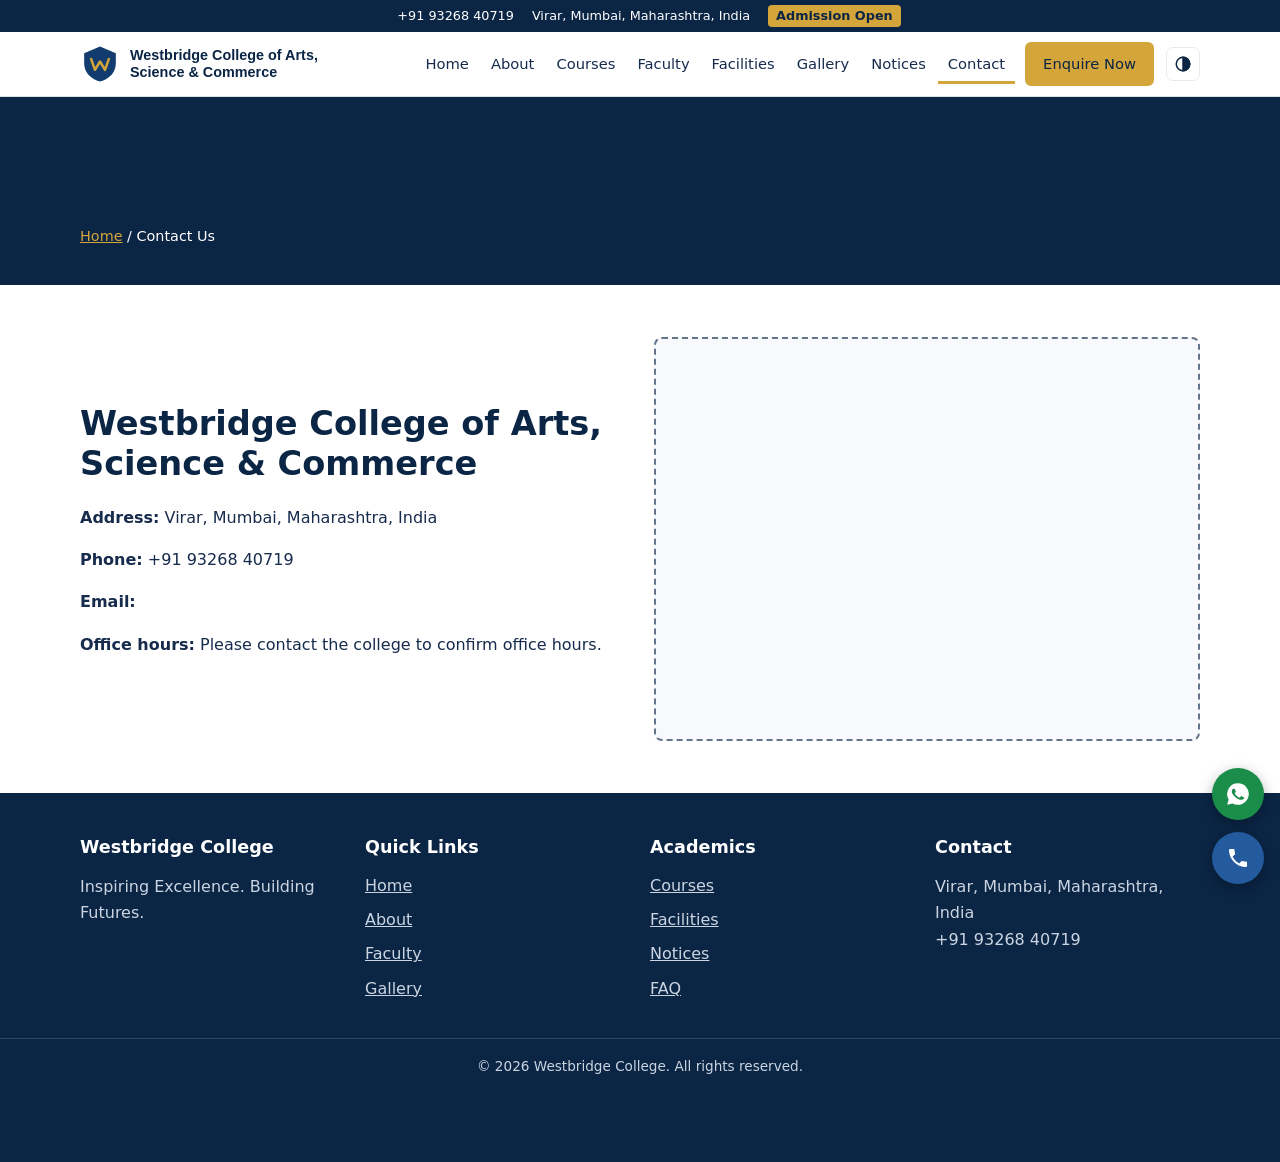
<file: contact.html>
<!DOCTYPE html>
<html lang="en"><head><meta charset="utf-8"><meta name="viewport" content="width=device-width,initial-scale=1">
<title>Contact Us | Westbridge College</title><meta name="description" content="Contact Westbridge College in Virar, Mumbai."><meta property="og:title" content="Contact Us | Westbridge College"><meta property="og:description" content="Contact Westbridge College in Virar, Mumbai."><meta property="og:type" content="website"><meta property="og:site_name" content="Westbridge College"><meta name="twitter:card" content="summary"><meta name="theme-color" content="#123B70">
<!-- After you know your domain, add: <link rel="canonical" href="https://YOUR-DOMAIN/contact.html"> -->
<script>try{var t=localStorage.getItem("theme")||(matchMedia("(prefers-color-scheme:dark)").matches?"dark":"light");document.documentElement.dataset.theme=t}catch(e){}</script>
<link rel="icon" href="images/favicon.svg" type="image/svg+xml"><link rel="stylesheet" href="css/style.css"><script src="js/script.js" defer></script></head><body>
<a class="skip" href="#main">Skip to content</a>

<div class="top"><div class="c"><span></span><span>+91 93268 40719</span><span>Virar, Mumbai, Maharashtra, India</span><b>Admission Open</b></div></div>
<header class="hd"><div class="c bar"><a class="brand" href="index.html"><img src="images/logo.svg" width="40" height="40" alt=""><span class="nm">Westbridge College of Arts, Science &amp; Commerce</span><span class="nm2">Westbridge College</span></a>
<button class="th" aria-pressed="false" aria-label="Dark mode"><svg width="22" height="22" viewBox="0 0 24 24" fill="none" stroke="currentColor" stroke-width="2" aria-hidden="true"><circle cx="12" cy="12" r="9"/><path d="M12 3a9 9 0 0 1 0 18z" fill="currentColor"/></svg></button><button class="mb" aria-expanded="false" aria-controls="nav" aria-label="Menu"><i></i></button>
<nav id="nav" aria-label="Main"><a href="index.html">Home</a><a href="about.html">About</a><a href="courses.html">Courses</a><a href="faculty.html">Faculty</a><a href="facilities.html">Facilities</a><a href="gallery.html">Gallery</a><a href="notices.html">Notices</a><a href="contact.html" aria-current=page>Contact</a><a class="btn g" href="contact.html">Enquire Now</a></nav></div></header>
<section class="ban"><div class="c"><h1>Contact Us</h1><p class="bc"><a href="index.html">Home</a> / Contact Us</p></div></section><main id="main"><section class="sec"><div class="c two"><div><h2>Westbridge College of Arts, Science &amp; Commerce</h2><p><b>Address:</b> Virar, Mumbai, Maharashtra, India</p><p><b>Phone:</b> +91 93268 40719</p><p><b>Email:</b> </p><p><b>Office hours:</b> Please contact the college to confirm office hours.</p></div><div class="map campus-map"><iframe title="Map showing Virar, Mumbai, Maharashtra" src="https://maps.google.com/maps?q=Virar%2C%20Mumbai%2C%20Maharashtra%2C%20India&amp;z=13&amp;output=embed" width="100%" height="360" style="border:0;border-radius:8px" loading="lazy" referrerpolicy="no-referrer-when-downgrade" allowfullscreen></iframe></div></div></section></main>
<footer class="ft"><div class="c grid"><div><h3>Westbridge College</h3><p>Inspiring Excellence. Building Futures.</p></div>
<div><h3>Quick Links</h3><a href="index.html">Home</a><a href="about.html">About</a><a href="faculty.html">Faculty</a><a href="gallery.html">Gallery</a></div>
<div><h3>Academics</h3><a href="courses.html">Courses</a><a href="facilities.html">Facilities</a><a href="notices.html">Notices</a><a href="faq.html">FAQ</a></div>
<div><h3>Contact</h3><p>Virar, Mumbai, Maharashtra, India<br>+91 93268 40719<br></p></div></div>
<p class="cp">&copy; <span id="yr">2026</span> Westbridge College. All rights reserved.</p></footer><div class="fab"><a class="wa" href="https://wa.me/919326840719?text=Hello%20Westbridge%20College" aria-label="Chat on WhatsApp" rel="noopener"><svg width="26" height="26" viewBox="0 0 24 24" fill="currentColor" aria-hidden="true"><path d="M12 2a10 10 0 0 0-8.6 15.1L2 22l5-1.3A10 10 0 1 0 12 2zm5.2 14.1c-.2.6-1.3 1.2-1.8 1.2-.5.1-1 .2-3.3-.7-2.8-1.2-4.6-4-4.7-4.2-.1-.2-1.1-1.5-1.1-2.8s.7-2 1-2.2c.2-.3.5-.3.7-.3h.5c.2 0 .4 0 .6.5l.8 2c.1.2.1.4 0 .5l-.4.6-.3.4c-.1.2-.3.3-.1.6.2.3.8 1.3 1.7 2.1 1.2 1 2.1 1.3 2.4 1.5.3.1.5.1.6-.1l.9-1.1c.2-.3.4-.2.6-.1l1.9.9c.3.1.5.2.5.3.1.2.1.8-.1 1.4z"/></svg></a><a class="ph" href="tel:+919326840719" aria-label="Call the college"><svg width="24" height="24" viewBox="0 0 24 24" fill="currentColor" aria-hidden="true"><path d="M6.6 10.8a15 15 0 0 0 6.6 6.6l2.2-2.2a1 1 0 0 1 1-.25 11 11 0 0 0 3.6.6 1 1 0 0 1 1 1V20a1 1 0 0 1-1 1A17 17 0 0 1 3 4a1 1 0 0 1 1-1h3.5a1 1 0 0 1 1 1c0 1.25.2 2.45.6 3.6a1 1 0 0 1-.25 1z"/></svg></a></div></body></html>
</file>
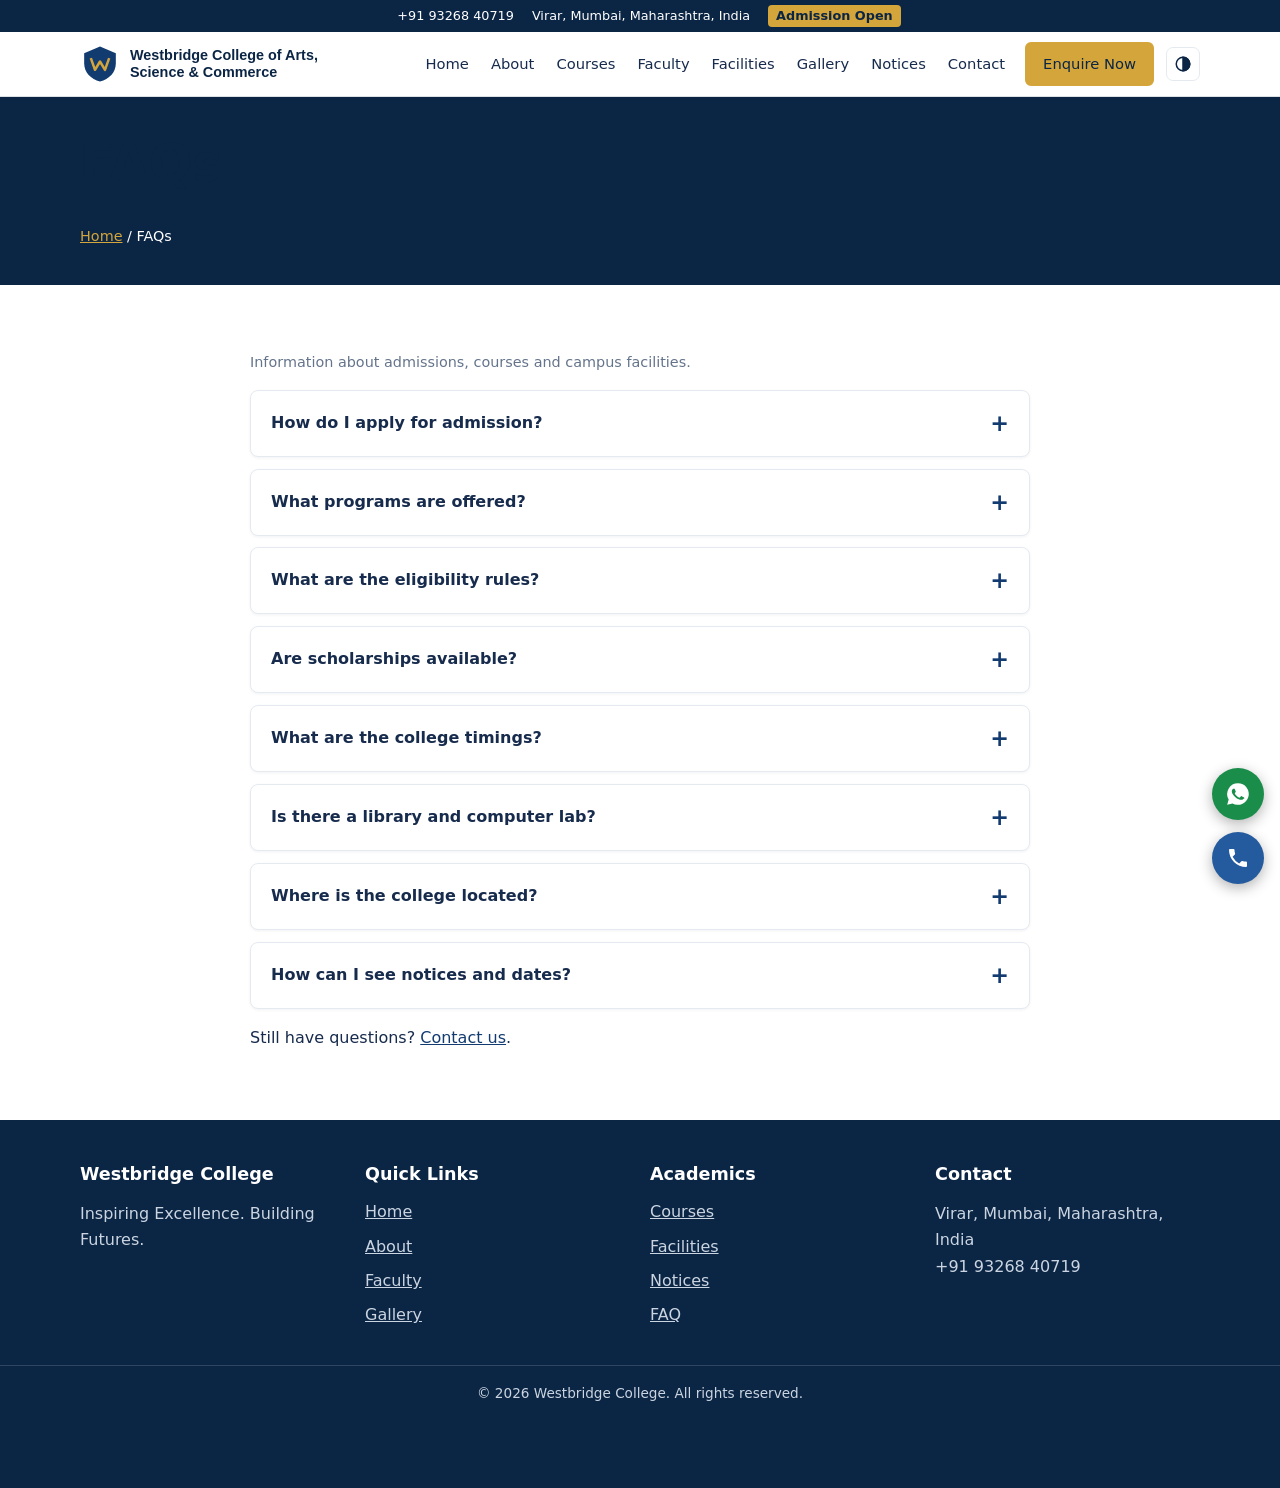
<file: faq.html>
<!DOCTYPE html>
<html lang="en"><head><meta charset="utf-8"><meta name="viewport" content="width=device-width,initial-scale=1">
<title>FAQ | Westbridge College</title><meta name="description" content="Frequently asked questions about admissions, programs and campus life at Westbridge College."><meta property="og:title" content="FAQ | Westbridge College"><meta property="og:description" content="Frequently asked questions about admissions, programs and campus life at Westbridge College."><meta property="og:type" content="website"><meta property="og:site_name" content="Westbridge College"><meta name="twitter:card" content="summary"><meta name="theme-color" content="#123B70">
<!-- After you know your domain, add: <link rel="canonical" href="https://YOUR-DOMAIN/faq.html"> -->
<script>try{var t=localStorage.getItem("theme")||(matchMedia("(prefers-color-scheme:dark)").matches?"dark":"light");document.documentElement.dataset.theme=t}catch(e){}</script>
<link rel="icon" href="images/favicon.svg" type="image/svg+xml"><link rel="stylesheet" href="css/style.css"><script src="js/script.js" defer></script></head><body>
<a class="skip" href="#main">Skip to content</a>

<div class="top"><div class="c"><span></span><span>+91 93268 40719</span><span>Virar, Mumbai, Maharashtra, India</span><b>Admission Open</b></div></div>
<header class="hd"><div class="c bar"><a class="brand" href="index.html"><img src="images/logo.svg" width="40" height="40" alt=""><span class="nm">Westbridge College of Arts, Science &amp; Commerce</span><span class="nm2">Westbridge College</span></a>
<button class="th" aria-pressed="false" aria-label="Dark mode"><svg width="22" height="22" viewBox="0 0 24 24" fill="none" stroke="currentColor" stroke-width="2" aria-hidden="true"><circle cx="12" cy="12" r="9"/><path d="M12 3a9 9 0 0 1 0 18z" fill="currentColor"/></svg></button><button class="mb" aria-expanded="false" aria-controls="nav" aria-label="Menu"><i></i></button>
<nav id="nav" aria-label="Main"><a href="index.html">Home</a><a href="about.html">About</a><a href="courses.html">Courses</a><a href="faculty.html">Faculty</a><a href="facilities.html">Facilities</a><a href="gallery.html">Gallery</a><a href="notices.html">Notices</a><a href="contact.html">Contact</a><a class="btn g" href="contact.html">Enquire Now</a></nav></div></header>
<section class="ban"><div class="c"><h1>FAQs</h1><p class="bc"><a href="index.html">Home</a> / FAQs</p></div></section><main id="main"><section class="sec"><div class="c faqw"><p class="note">Information about admissions, courses and campus facilities.</p><details class="card"><summary>How do I apply for admission?</summary><p>Contact the college office using the details on the Contact page. For admission enquiries, contact the college office by phone or WhatsApp.</p></details><details class="card"><summary>What programs are offered?</summary><p>See the Courses page for the listed undergraduate and postgraduate programs.</p></details><details class="card"><summary>What are the eligibility rules?</summary><p>Eligibility requirements can vary by course. Contact the college office for current details.</p></details><details class="card"><summary>Are scholarships available?</summary><p>Contact the college office to ask about available scholarships.</p></details><details class="card"><summary>What are the college timings?</summary><p>Please contact the college office for current class timings.</p></details><details class="card"><summary>Is there a library and computer lab?</summary><p>Visit the Facilities page for information about campus facilities.</p></details><details class="card"><summary>Where is the college located?</summary><p>The college is located in Virar, Mumbai, Maharashtra, India.</p></details><details class="card"><summary>How can I see notices and dates?</summary><p>Visit the Notices page for college announcements and exam updates.</p></details><p>Still have questions? <a href="contact.html">Contact us</a>.</p></div></section></main>
<footer class="ft"><div class="c grid"><div><h3>Westbridge College</h3><p>Inspiring Excellence. Building Futures.</p></div>
<div><h3>Quick Links</h3><a href="index.html">Home</a><a href="about.html">About</a><a href="faculty.html">Faculty</a><a href="gallery.html">Gallery</a></div>
<div><h3>Academics</h3><a href="courses.html">Courses</a><a href="facilities.html">Facilities</a><a href="notices.html">Notices</a><a href="faq.html">FAQ</a></div>
<div><h3>Contact</h3><p>Virar, Mumbai, Maharashtra, India<br>+91 93268 40719<br></p></div></div>
<p class="cp">&copy; <span id="yr">2026</span> Westbridge College. All rights reserved.</p></footer><div class="fab"><a class="wa" href="https://wa.me/919326840719?text=Hello%20Westbridge%20College" aria-label="Chat on WhatsApp" rel="noopener"><svg width="26" height="26" viewBox="0 0 24 24" fill="currentColor" aria-hidden="true"><path d="M12 2a10 10 0 0 0-8.6 15.1L2 22l5-1.3A10 10 0 1 0 12 2zm5.2 14.1c-.2.6-1.3 1.2-1.8 1.2-.5.1-1 .2-3.3-.7-2.8-1.2-4.6-4-4.7-4.2-.1-.2-1.1-1.5-1.1-2.8s.7-2 1-2.2c.2-.3.5-.3.7-.3h.5c.2 0 .4 0 .6.5l.8 2c.1.2.1.4 0 .5l-.4.6-.3.4c-.1.2-.3.3-.1.6.2.3.8 1.3 1.7 2.1 1.2 1 2.1 1.3 2.4 1.5.3.1.5.1.6-.1l.9-1.1c.2-.3.4-.2.6-.1l1.9.9c.3.1.5.2.5.3.1.2.1.8-.1 1.4z"/></svg></a><a class="ph" href="tel:+919326840719" aria-label="Call the college"><svg width="24" height="24" viewBox="0 0 24 24" fill="currentColor" aria-hidden="true"><path d="M6.6 10.8a15 15 0 0 0 6.6 6.6l2.2-2.2a1 1 0 0 1 1-.25 11 11 0 0 0 3.6.6 1 1 0 0 1 1 1V20a1 1 0 0 1-1 1A17 17 0 0 1 3 4a1 1 0 0 1 1-1h3.5a1 1 0 0 1 1 1c0 1.25.2 2.45.6 3.6a1 1 0 0 1-.25 1z"/></svg></a></div></body></html>
</file>
<file: css/style.css>
:root{--p:#123B70;--d:#0B2545;--g:#D4A53A;--bg:#F7F9FC;--b:#E5EAF0;--t:#172B4D;--s:#64748B;--w:#fff;--h:#0B2545;--l:#123B70}
[data-theme=dark]{color-scheme:dark;--w:#101f35;--bg:#0b1728;--b:#27395a;--t:#e6ecf5;--s:#a4b5cc;--h:#fff;--l:#8fb8f5;--p:#245a9e}
html{scroll-padding-top:80px}
*{box-sizing:border-box}body{margin:0;font:16px/1.65 Inter,system-ui,-apple-system,"Segoe UI",sans-serif;color:var(--t);background:var(--w);overflow-x:hidden}
img{max-width:100%;height:auto;display:block}h1,h2,h3{font-family:Poppins,system-ui,sans-serif;line-height:1.2;margin:0 0 .6em;color:var(--h)}
h1{font-size:clamp(1.9rem,6vw,3.2rem)}h2{font-size:clamp(1.5rem,4vw,2.1rem)}h3{font-size:1.1rem}a{color:var(--l)}
:focus-visible{outline:3px solid var(--g);outline-offset:2px}.c{max-width:1160px;margin:auto;padding:0 20px}
.skip{position:absolute;left:-999px}.skip:focus{left:8px;top:8px;background:#fff;padding:8px;z-index:99}
.top{background:var(--d);color:#fff;font-size:.8rem;padding:6px 0}.top .c{display:flex;flex-wrap:wrap;gap:4px 18px}.top span:nth-child(n+2){display:none}.top b{background:var(--g);color:var(--d);padding:0 8px;border-radius:4px;margin-left:auto}
.hd{position:sticky;top:0;background:var(--w);border-bottom:1px solid var(--b);z-index:20}.bar{display:flex;align-items:center;justify-content:space-between;min-height:64px;gap:12px}
.brand{display:flex;align-items:center;gap:10px;text-decoration:none;color:var(--h);font:600 .8rem/1.2 Poppins,sans-serif}
.mb{width:44px;height:44px;border:1px solid var(--b);background:var(--w);border-radius:8px}.mb i,.mb i:before{display:block;width:20px;height:2px;background:var(--h);margin:auto;position:relative}.mb i:before{content:"";top:-7px;position:absolute;left:0}
#nav{display:none;position:absolute;top:100%;left:0;right:0;background:var(--w);padding:12px 20px;border-bottom:1px solid var(--b);flex-direction:column}#nav.open{display:flex}
#nav a{padding:12px 4px;text-decoration:none;color:var(--t);font-weight:500}#nav a[aria-current]{color:var(--l);box-shadow:inset 0 -3px var(--g)}
.btn{display:inline-block;background:var(--p);color:#fff!important;padding:12px 22px;border-radius:6px;text-decoration:none;font-weight:600;margin:4px 0;min-height:44px;border:2px solid var(--p);transition:background .2s}.btn:hover{background:var(--d)}
.btn.g{background:var(--g);border-color:var(--g);color:var(--d)!important}.btn.o{background:none;border-color:#fff}

.sec{padding:52px 0}.bg{background:var(--bg)}.grid{display:grid;grid-template-columns:repeat(auto-fit,minmax(min(100%,250px),1fr));gap:20px}
.card{background:var(--w);border:1px solid var(--b);border-radius:8px;padding:22px;box-shadow:0 1px 3px rgba(11,37,69,.06);transition:box-shadow .2s}.card:hover{box-shadow:0 6px 18px rgba(11,37,69,.12)}
.ic{color:var(--l)}.two{display:grid;gap:28px;align-items:center}.two img,.photos img,.gi img{border-radius:8px}.ck{padding-left:20px}.ck li::marker{color:var(--g)}
.photos{display:grid;grid-template-columns:repeat(auto-fill,minmax(min(100%,230px),1fr));gap:14px}.gi{border:0;padding:0;background:none;cursor:pointer}.photos img,.gi img{aspect-ratio:8/5;object-fit:cover;width:100%}
.cta{background:var(--p);color:#fff;padding:56px 0;text-align:center}.ban{background:var(--d);color:#fff;padding:36px 0}.bc{margin:0;font-size:.9rem}.bc a{color:var(--g)}
.note,.meta,small{color:var(--s);font-size:.9rem}time{font-size:.85rem;color:var(--s)}.tag{background:var(--bg);border:1px solid var(--b);border-radius:4px;padding:0 8px;font-size:.8rem}
.fl{display:flex;flex-wrap:wrap;gap:8px;margin:12px 0}.fl button{min-height:44px;padding:0 16px;border:1px solid var(--b);background:var(--w);color:var(--t);border-radius:6px;font:inherit;cursor:pointer}.fl button[aria-pressed=true]{background:var(--p);color:#fff}
input[type=search]{display:block;width:100%;max-width:420px;min-height:44px;padding:0 12px;border:1px solid var(--s);border-radius:6px;font:inherit;background:var(--w);color:var(--t)}label{font-weight:600}
.fac img{aspect-ratio:1;object-fit:cover;border-radius:6px;margin-bottom:12px}.map{background:var(--bg);border:2px dashed var(--s);min-height:260px;display:grid;place-items:center;text-align:center;padding:20px;color:var(--s);border-radius:8px}
dialog{border:0;padding:0;background:#000;max-width:min(92vw,900px);width:100%;border-radius:8px}dialog::backdrop{background:rgba(0,0,0,.8)}dialog img{width:100%}.lc{position:absolute;inset:0;display:flex;align-items:center;justify-content:space-between;pointer-events:none}.lc button{pointer-events:auto;width:48px;height:48px;font-size:28px;background:rgba(255,255,255,.9);border:0;border-radius:50%;margin:8px;cursor:pointer}.lc button[data-a=x]{position:absolute;top:0;right:0}
.ft{background:var(--d);color:#cbd5e1;padding-top:44px}.ft h3{color:#fff}.ft a{display:block;color:#cbd5e1;padding:4px 0}.cp{text-align:center;border-top:1px solid rgba(255,255,255,.15);margin:32px 0 0;padding:16px;font-size:.85rem}
.top{min-height:32px;display:flex;align-items:center;padding:0}
.hero{position:relative;min-height:calc(100svh - 32px);display:flex;align-items:center;color:#fff;background:#0B2545 center/cover no-repeat;padding:110px 0 56px}
.hero:before{content:"";position:absolute;inset:0;background:linear-gradient(100deg,rgba(11,37,69,.92) 0%,rgba(11,37,69,.72) 45%,rgba(11,37,69,.35) 100%),linear-gradient(0deg,rgba(11,37,69,.55),transparent 40%)}
.hero .c{position:relative;width:100%}.in{max-width:680px}.kick{color:var(--g);font:600 .85rem Poppins,system-ui,sans-serif;letter-spacing:.14em;margin:0 0 14px}
.hero h1{font-size:clamp(2.2rem,7vw,4.2rem);color:#fff}.hero h1 em{font-style:normal;color:var(--g)}.lead{font-size:clamp(1rem,2.4vw,1.2rem);max-width:560px;margin:0 0 28px}
.hero .btn{margin-right:8px;transition:background .2s,transform .2s}.hero .btn:hover{transform:translateY(-2px)}.hero .btn.g:hover{background:#e3b94f}.hero .btn.o:hover{background:rgba(255,255,255,.15)}
.in>*{animation:up .8s both}.in>:nth-child(2){animation-delay:.12s}.in>:nth-child(3){animation-delay:.24s}.in>:nth-child(4),.in>:nth-child(5){animation-delay:.36s}@keyframes up{from{opacity:0;transform:translateY(18px)}}
body.home .hd{margin-bottom:-65px;background:transparent;border-color:transparent;transition:background .25s}body.home .hd.sc{background:var(--w);border-color:var(--b)}body.home .hd:not(.sc) .brand{color:#fff}
@media(min-width:900px){body.home .hd:not(.sc) #nav a:not(.btn){color:#fff}}
.th{width:44px;height:44px;border:1px solid var(--b);background:var(--w);color:var(--h);border-radius:8px;display:grid;place-items:center;cursor:pointer;margin-left:auto;flex:none}.mb{flex:none}.nm2{display:none}
@media(max-width:599px){.nm{display:none}.nm2{display:inline}}
.sec>.c>h2{margin-bottom:.9em}
.stats{background:var(--d);color:#fff;padding:32px 0}.stats .grid{grid-template-columns:repeat(2,1fr);text-align:center;gap:20px}@media(min-width:760px){.stats .grid{grid-template-columns:repeat(4,1fr)}}.stats b{display:block;font:600 clamp(1.7rem,5vw,2.4rem) Poppins,system-ui,sans-serif;color:var(--g)}.stats span{font-size:.9rem}.stats small{display:block;text-align:center;color:#a9b8cf;margin-top:16px}
.q{display:flex;flex-direction:column}.q blockquote{flex:1}.q p{margin:0 0 16px}.who{display:flex;align-items:center;gap:12px}.who span span{display:block;font-size:.85rem;color:var(--s)}.av{width:44px;height:44px;border-radius:50%;background:var(--p);color:#fff;display:grid;place-items:center;font-weight:600;flex:none}
.faqw{max-width:820px}details.card{padding:0;margin-bottom:12px}summary{cursor:pointer;padding:14px 20px;min-height:48px;font-weight:600;list-style:none;display:flex;justify-content:space-between;gap:12px;align-items:center}summary::-webkit-details-marker{display:none}summary:after{content:"+";font-size:1.4rem;color:var(--l);flex:none}details[open] summary:after{content:"2"}details p{padding:0 20px 18px;margin:0}
.fab{position:fixed;right:max(16px,env(safe-area-inset-right));bottom:max(16px,env(safe-area-inset-bottom));display:flex;flex-direction:column;gap:12px;z-index:30}.fab a{width:52px;height:52px;border-radius:50%;display:grid;place-items:center;color:#fff;box-shadow:0 4px 14px rgba(0,0,0,.3);transition:transform .2s}.fab a:hover{transform:scale(1.07)}.fab .wa{background:#1a8d4a}.fab .ph{background:#245a9e}.cp{padding-bottom:84px}
[hidden]{display:none!important}
@media(min-width:900px){.top span:nth-child(n+2){display:inline}.mb{display:none}#nav{order:2;margin-left:auto}.th{order:3;margin-left:0}#nav{display:flex;position:static;flex-direction:row;align-items:center;padding:0;border:0;gap:2px}#nav a{padding:8px 10px;font-size:.92rem}#nav .btn{margin-left:8px;padding:8px 16px;min-height:40px}.brand{font-size:.9rem;max-width:280px}.two{grid-template-columns:1fr 1fr}.two.rev>:first-child{order:2}}
@media(prefers-reduced-motion:reduce){.in>*{animation:none!important}*{transition:none!important;scroll-behavior:auto!important}}

/* Compact theme toggle and consistent card imagery */
.th{width:34px;height:34px;min-width:34px;padding:0;border-radius:7px}
.th svg{width:18px;height:18px}
@media(max-width:599px){.th{width:32px;height:32px;min-width:32px}.th svg{width:17px;height:17px}}
.card-visual{width:100%;height:auto;aspect-ratio:16/9;object-fit:cover;border-radius:6px;margin:0 0 16px}
.card:has(.card-visual){overflow:hidden}
.card .card-visual:first-child{margin-top:0}
@media(prefers-reduced-motion:reduce){.stats .grid b{animation:none!important}}

/* Photo sizing for added course and facility imagery */
.course-photo{width:100%;aspect-ratio:16/9;object-fit:cover;border-radius:8px;margin:0 0 14px}.campus-life-main{width:100%;max-height:520px;object-fit:cover;border-radius:10px;margin:0 0 16px}.campus-life-gallery img{aspect-ratio:8/5;object-fit:cover;width:100%}

.notice-photo{width:100%;aspect-ratio:16/9;object-fit:cover;border-radius:8px;margin:0 0 12px}


/* Smooth, lightweight animations across all site sections */
html{scroll-behavior:smooth}
.motion-ready{opacity:0;transform:translateY(22px);transition:opacity .65s ease,transform .65s cubic-bezier(.2,.7,.2,1)}
.motion-ready.motion-in{opacity:1;transform:translateY(0)}
main .card{transition:transform .28s ease,box-shadow .28s ease,border-color .28s ease}
main .card:hover{transform:translateY(-5px);box-shadow:0 12px 28px rgba(11,37,69,.14);border-color:rgba(212,165,58,.55)}
main .photos img,main .two img,main .campus-life-main,main .course-photo,main .notice-photo,.fac img{transition:transform .55s cubic-bezier(.2,.7,.2,1),filter .35s ease}
main .photos img:hover,main .two img:hover,main .campus-life-main:hover,main .course-photo:hover,main .notice-photo:hover,.fac img:hover{transform:scale(1.025);filter:saturate(1.08)}
@media(prefers-reduced-motion:reduce){html{scroll-behavior:auto}.motion-ready{opacity:1;transform:none;transition:none}main .card,main .photos img,main .two img,main .campus-life-main,main .course-photo,main .notice-photo,.fac img{transition:none}main .card:hover,main .photos img:hover,main .two img:hover,main .campus-life-main:hover,main .course-photo:hover,main .notice-photo:hover,.fac img:hover{transform:none}}


/* Desktop glass navigation: transparent surface with readable theme-aware links */
@media(min-width:900px){
  .hd{
    background:rgba(255,255,255,.22);
    -webkit-backdrop-filter:blur(14px);
    backdrop-filter:blur(14px);
    border-bottom:1px solid rgba(100,116,139,.22);
  }
  [data-theme=dark] .hd{
    background:rgba(11,23,40,.3);
    border-bottom-color:rgba(164,181,204,.2);
  }
  body.home .hd:not(.sc){background:rgba(11,37,69,.16);border-color:transparent}
  body.home .hd:not(.sc) #nav a:not(.btn){color:#fff}
  body:not(.home) .hd #nav a:not(.btn){color:var(--t)}
  [data-theme=dark] body:not(.home) .hd #nav a:not(.btn){color:var(--t)}
  #nav a[aria-current]{box-shadow:inset 0 -3px var(--g)}
}


/* Moving admissions announcement and dependable reveal animations */
.top .c{overflow:hidden}
.admission-marquee{
  display:block;
  flex:0 0 100%;
  width:100%;
  overflow:hidden;
  white-space:nowrap;
  margin:4px 0;
  padding:5px 0;
  border-radius:6px;
  background:var(--g);
  color:var(--d);
  font-weight:800;
  letter-spacing:.045em;
  text-align:left;
}
.admission-marquee span{
  display:inline-block;
  min-width:max-content;
  padding-left:100%;
  animation:admission-scroll 18s linear infinite;
}
@keyframes admission-scroll{
  from{transform:translateX(0)}
  to{transform:translateX(-100%)}
}
@media(min-width:900px){
  .top .c{flex-wrap:nowrap;align-items:center}
  .admission-marquee{flex:1 1 42%;width:auto;margin:0 0 0 auto;padding:4px 0}
  .admission-marquee span{padding-left:100%;animation-duration:22s}
}
@media(prefers-reduced-motion:reduce){
  .admission-marquee span{animation-duration:45s}
}
/* Ensure content remains visible if an observer fails or loads late */
.motion-ready{will-change:opacity,transform}
.motion-ready.motion-in{opacity:1;transform:translateY(0)}
@media(max-width:899px){
  .top .c{display:block}
  .top .c>span{display:none!important}
}
</file>
